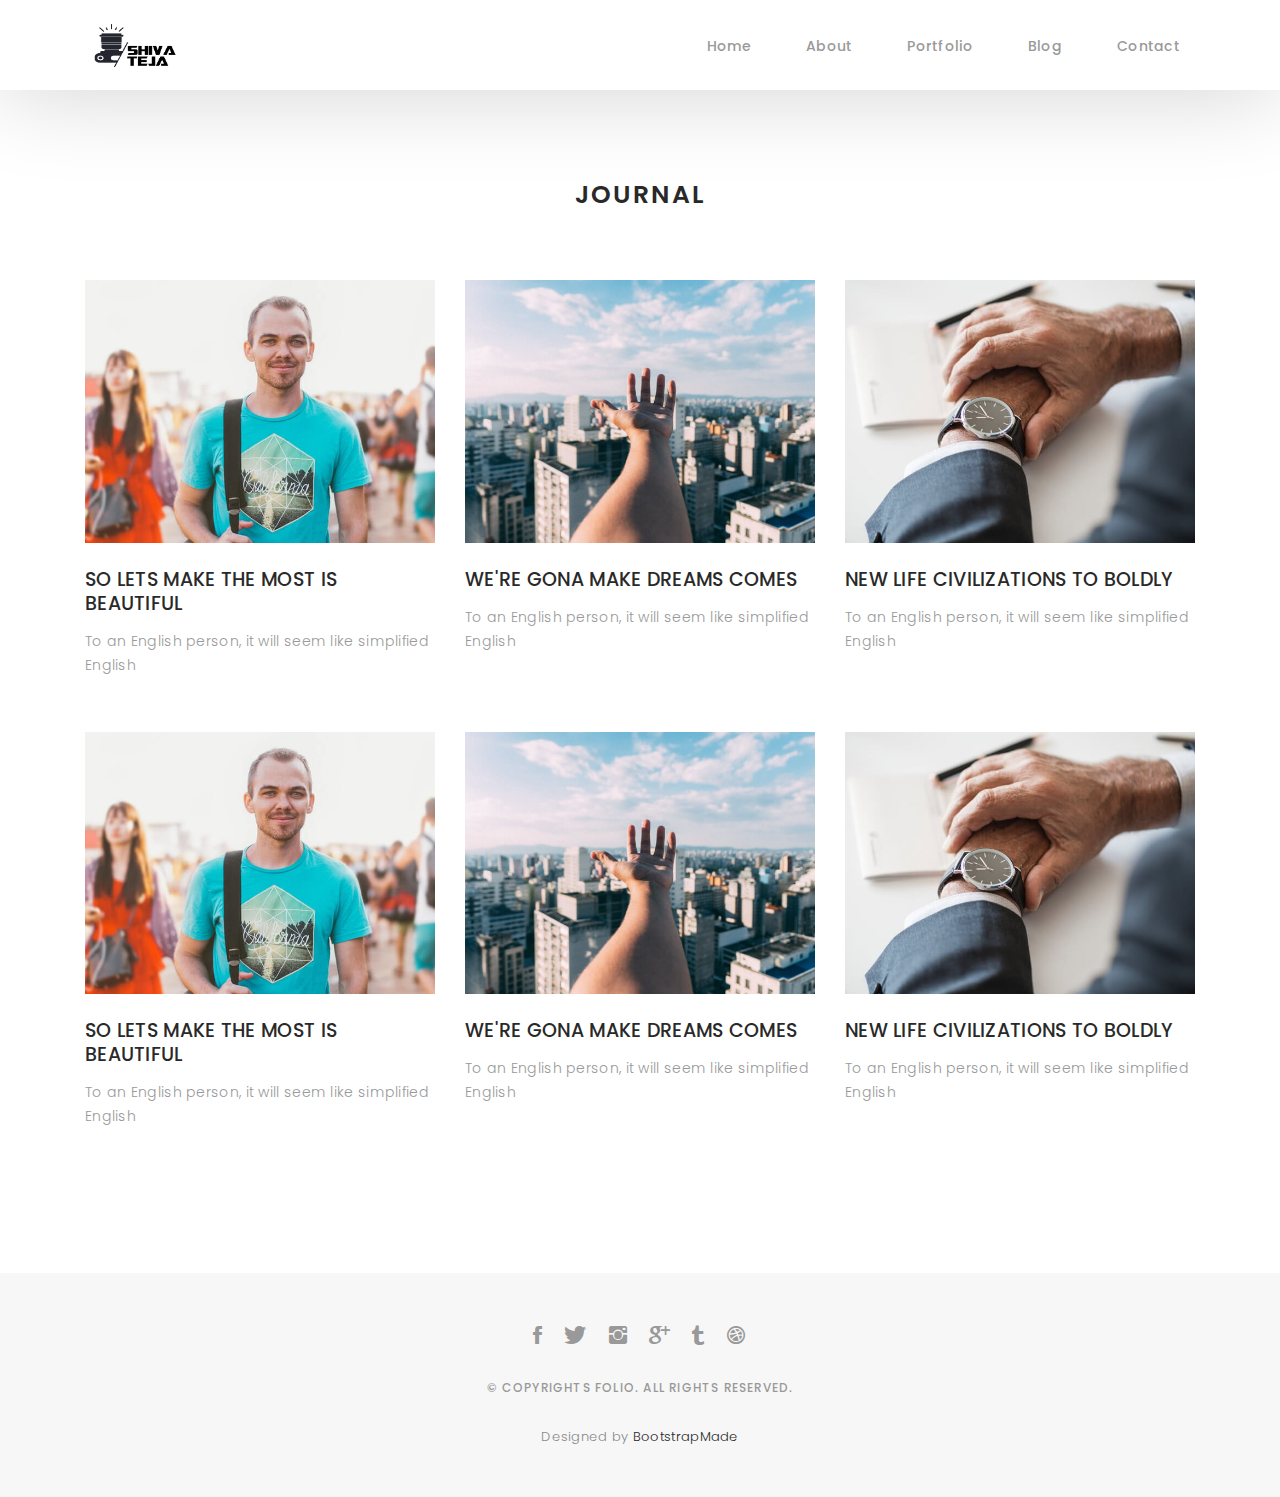
<file: blog-grid.html>
<!DOCTYPE html>
<html lang="en">

<head>
  <!-- meta -->
  <meta charset="utf-8">
  <meta content="width=device-width, initial-scale=1.0" name="viewport">

  <title>Folio - Blog Grid</title>
  <meta content="" name="keywords">
  <meta content="" name="description">

  <!-- Google Fonts -->
  <link href="https://fonts.googleapis.com/css?family=Poppins:300,300i,400,400i,500,500i,600,600i,700,700i|Playfair+Display:400,400i,700,700i,900,900i" rel="stylesheet">

  <!-- Bootstrap CSS File -->
  <link href="lib/bootstrap/css/bootstrap.min.css" rel="stylesheet">

  <!-- Libraries CSS Files -->
  <link href="lib/ionicons/css/ionicons.min.css" rel="stylesheet">
  <link href="lib/owlcarousel/assets/owl.carousel.min.css" rel="stylesheet">
  <link href="lib/magnific-popup/magnific-popup.css" rel="stylesheet">
  <link href="lib/hover/hover.min.css" rel="stylesheet">

  <!-- Blog Stylesheet File -->
  <link href="css/blog.css" rel="stylesheet">

  <!-- Main Stylesheet File -->
  <link href="css/style.css" rel="stylesheet">

  <!-- Responsive css -->
  <link href="css/responsive.css" rel="stylesheet">

  <!-- Favicon -->
  <link rel="shortcut icon" href="images/favicon.png">

  <!-- =======================================================
    Theme Name: Folio
    Theme URL: https://bootstrapmade.com/folio-bootstrap-portfolio-template/
    Author: BootstrapMade.com
    Author URL: https://bootstrapmade.com
  ======================================================= -->
</head>

<body>

  <!-- start section navbar -->
  <nav id="main-nav-subpage" class="subpage-nav">
    <div class="row">
      <div class="container">

        <div class="logo">
          <a href="index.html"><img src="images/logo.png" alt="logo"></a>
        </div>

        <div class="responsive"><i data-icon="m" class="ion-navicon-round"></i></div>

        <ul class="nav-menu list-unstyled">
          <li><a href="#homee" class="smoothScroll">Home</a></li>
          <li><a href="#about" class="smoothScroll">About</a></li>
          <li><a href="#portfolio" class="smoothScroll">Portfolio</a></li>
          <li><a href="#blog" class="smoothScroll">Blog</a></li>
          <li><a href="#contact" class="smoothScroll">Contact</a></li>
        </ul>

      </div>
    </div>
  </nav>
  <!-- End section navbar -->

  <!-- start section journal -->
  <div id="journal-blog" class="text-left  paddsections">

    <div class="container">
      <div class="section-title text-center">
        <h2>journal</h2>
      </div>
    </div>

    <div class="container">
      <div class="journal-block">
        <div class="row">

          <div class="col-lg-4 col-md-6">
            <div class="journal-info mb-30">

              <a href="blog-single.html"><img src="images/blog-post-1.jpg" class="img-responsive" alt="img"></a>

              <div class="journal-txt">

                <h4><a href="blog-single.html">SO LETS MAKE THE MOST IS BEAUTIFUL</a></h4>
                <p class="separator">To an English person, it will seem like simplified English
                </p>

              </div>

            </div>
          </div>

          <div class="col-lg-4 col-md-6">
            <div class="journal-info mb-30">

              <a href="blog-single.html"><img src="images/blog-post-2.jpg" class="img-responsive" alt="img"></a>

              <div class="journal-txt">

                <h4><a href="blog-single.html">WE'RE GONA MAKE DREAMS COMES</a></h4>
                <p class="separator">To an English person, it will seem like simplified English
                </p>

              </div>

            </div>
          </div>

          <div class="col-lg-4 col-md-6">
            <div class="journal-info mb-30">

              <a href="blog-single.html"><img src="images/blog-post-3.jpg" class="img-responsive" alt="img"></a>

              <div class="journal-txt">

                <h4><a href="blog-single.html">NEW LIFE CIVILIZATIONS TO BOLDLY</a></h4>
                <p class="separator">To an English person, it will seem like simplified English
                </p>

              </div>

            </div>
          </div>

          <div class="col-lg-4 col-md-6">
            <div class="journal-info mb-30">

              <a href="blog-single.html"><img src="images/blog-post-1.jpg" class="img-responsive" alt="img"></a>

              <div class="journal-txt">

                <h4><a href="blog-single.html">SO LETS MAKE THE MOST IS BEAUTIFUL</a></h4>
                <p class="separator">To an English person, it will seem like simplified English
                </p>

              </div>

            </div>
          </div>

          <div class="col-lg-4 col-md-6">
            <div class="journal-info mb-30">

              <a href="blog-single.html"><img src="images/blog-post-2.jpg" class="img-responsive" alt="img"></a>

              <div class="journal-txt">

                <h4><a href="blog-single.html">WE'RE GONA MAKE DREAMS COMES</a></h4>
                <p class="separator">To an English person, it will seem like simplified English
                </p>

              </div>

            </div>
          </div>

          <div class="col-lg-4 col-md-6">
            <div class="journal-info mb-30">

              <a href="blog-single.html"><img src="images/blog-post-3.jpg" class="img-responsive" alt="img"></a>

              <div class="journal-txt">

                <h4><a href="blog-single.html">NEW LIFE CIVILIZATIONS TO BOLDLY</a></h4>
                <p class="separator">To an English person, it will seem like simplified English
                </p>

              </div>

            </div>
          </div>

        </div>
      </div>
    </div>
  </div>
  <!-- End section journal -->


  <!-- start section footer -->
  <div id="footer" class="text-center">
    <div class="container">
      <div class="socials-media text-center">

        <ul class="list-unstyled">
          <li><a href="#"><i class="ion-social-facebook"></i></a></li>
          <li><a href="#"><i class="ion-social-twitter"></i></a></li>
          <li><a href="#"><i class="ion-social-instagram"></i></a></li>
          <li><a href="#"><i class="ion-social-googleplus"></i></a></li>
          <li><a href="#"><i class="ion-social-tumblr"></i></a></li>
          <li><a href="#"><i class="ion-social-dribbble"></i></a></li>
        </ul>

      </div>

      <p>&copy; Copyrights Folio. All rights reserved.</p>

      <div class="credits">
        <!--
          All the links in the footer should remain intact.
          You can delete the links only if you purchased the pro version.
          Licensing information: https://bootstrapmade.com/license/
          Purchase the pro version with working PHP/AJAX contact form: https://bootstrapmade.com/buy/?theme=Folio
        -->
        Designed by <a href="https://bootstrapmade.com/">BootstrapMade</a>
      </div>

    </div>
  </div>
  <!-- End section footer -->

  <!-- JavaScript Libraries -->
  <script src="lib/jquery/jquery.min.js"></script>
  <script src="lib/jquery/jquery-migrate.min.js"></script>
  <script src="lib/bootstrap/js/bootstrap.bundle.min.js"></script>
  <script src="lib/typed/typed.js"></script>
  <script src="lib/owlcarousel/owl.carousel.min.js"></script>
  <script src="lib/magnific-popup/magnific-popup.min.js"></script>
  <script src="lib/isotope/isotope.pkgd.min.js"></script>

  <!-- Contact Form JavaScript File -->
  <script src="contactform/contactform.js"></script>

  <!-- Template Main Javascript File -->
  <script src="js/main.js"></script>

</body>

</html>
</file>
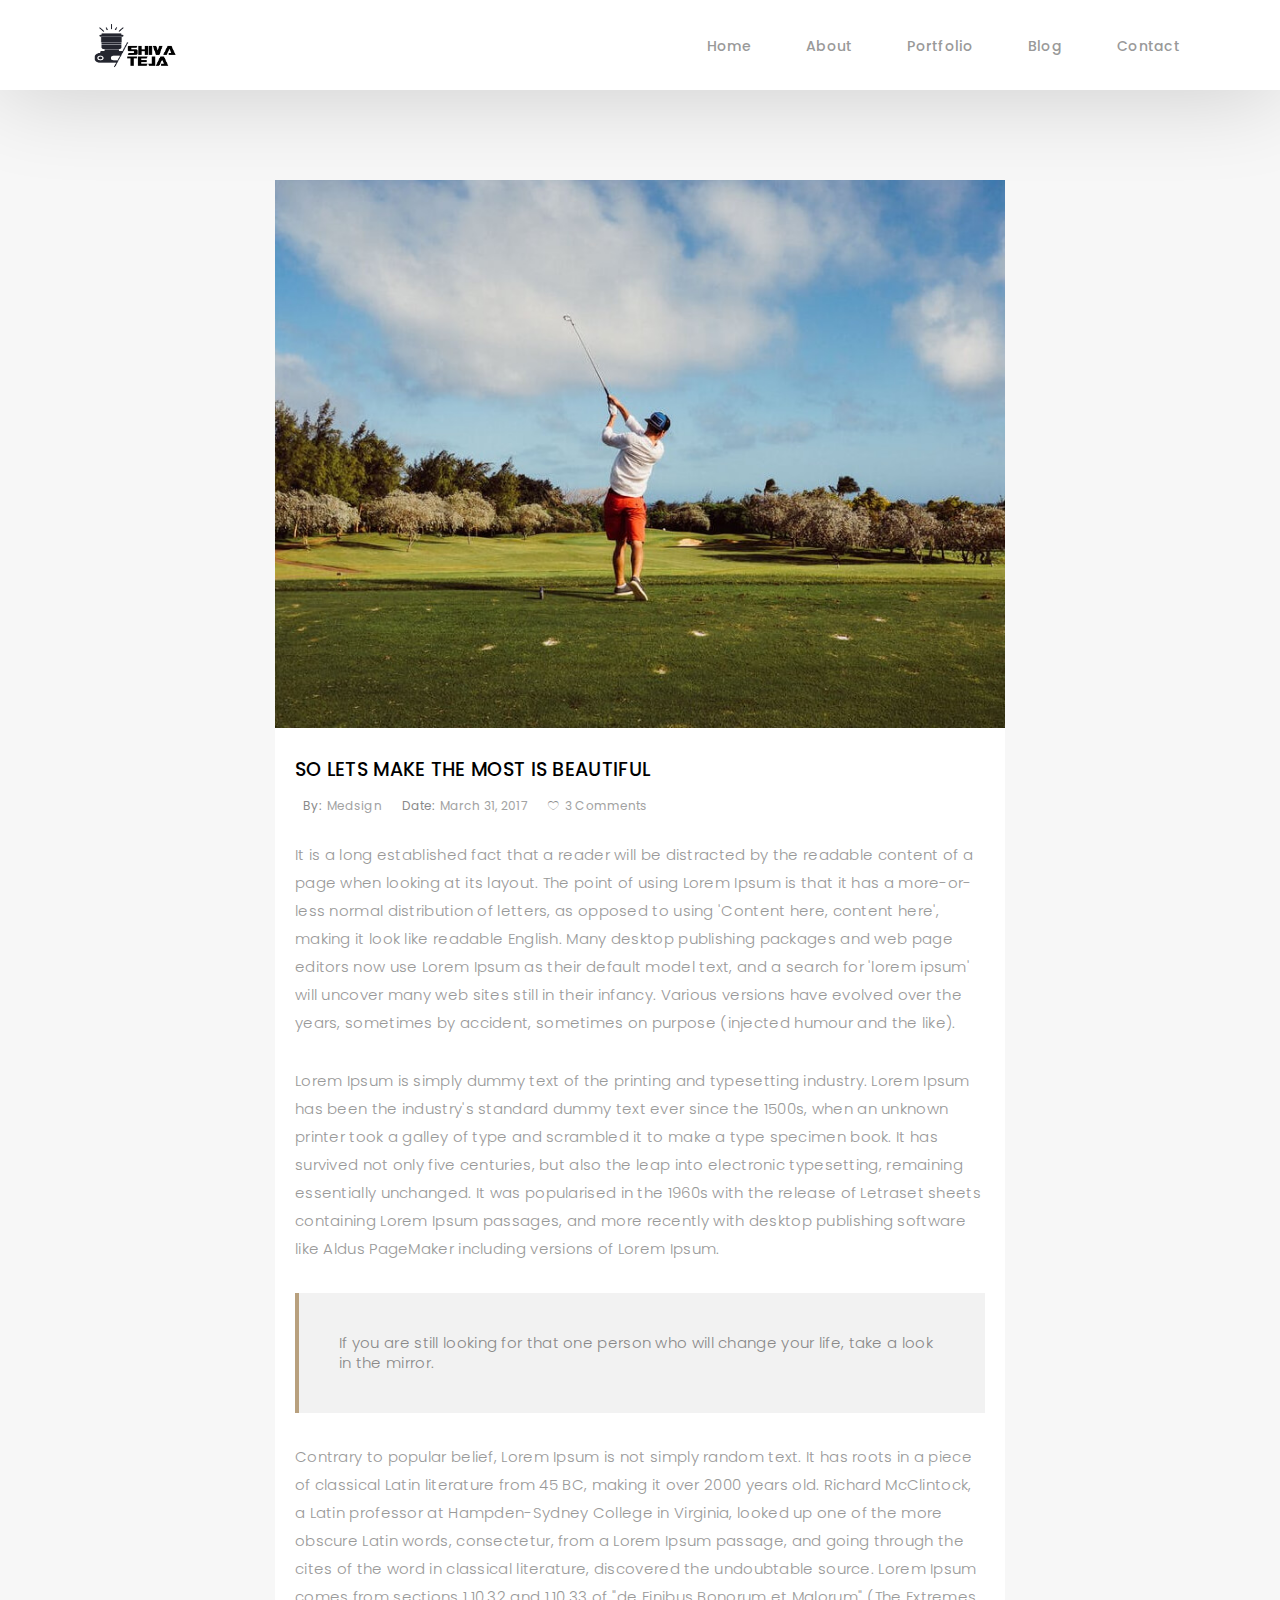
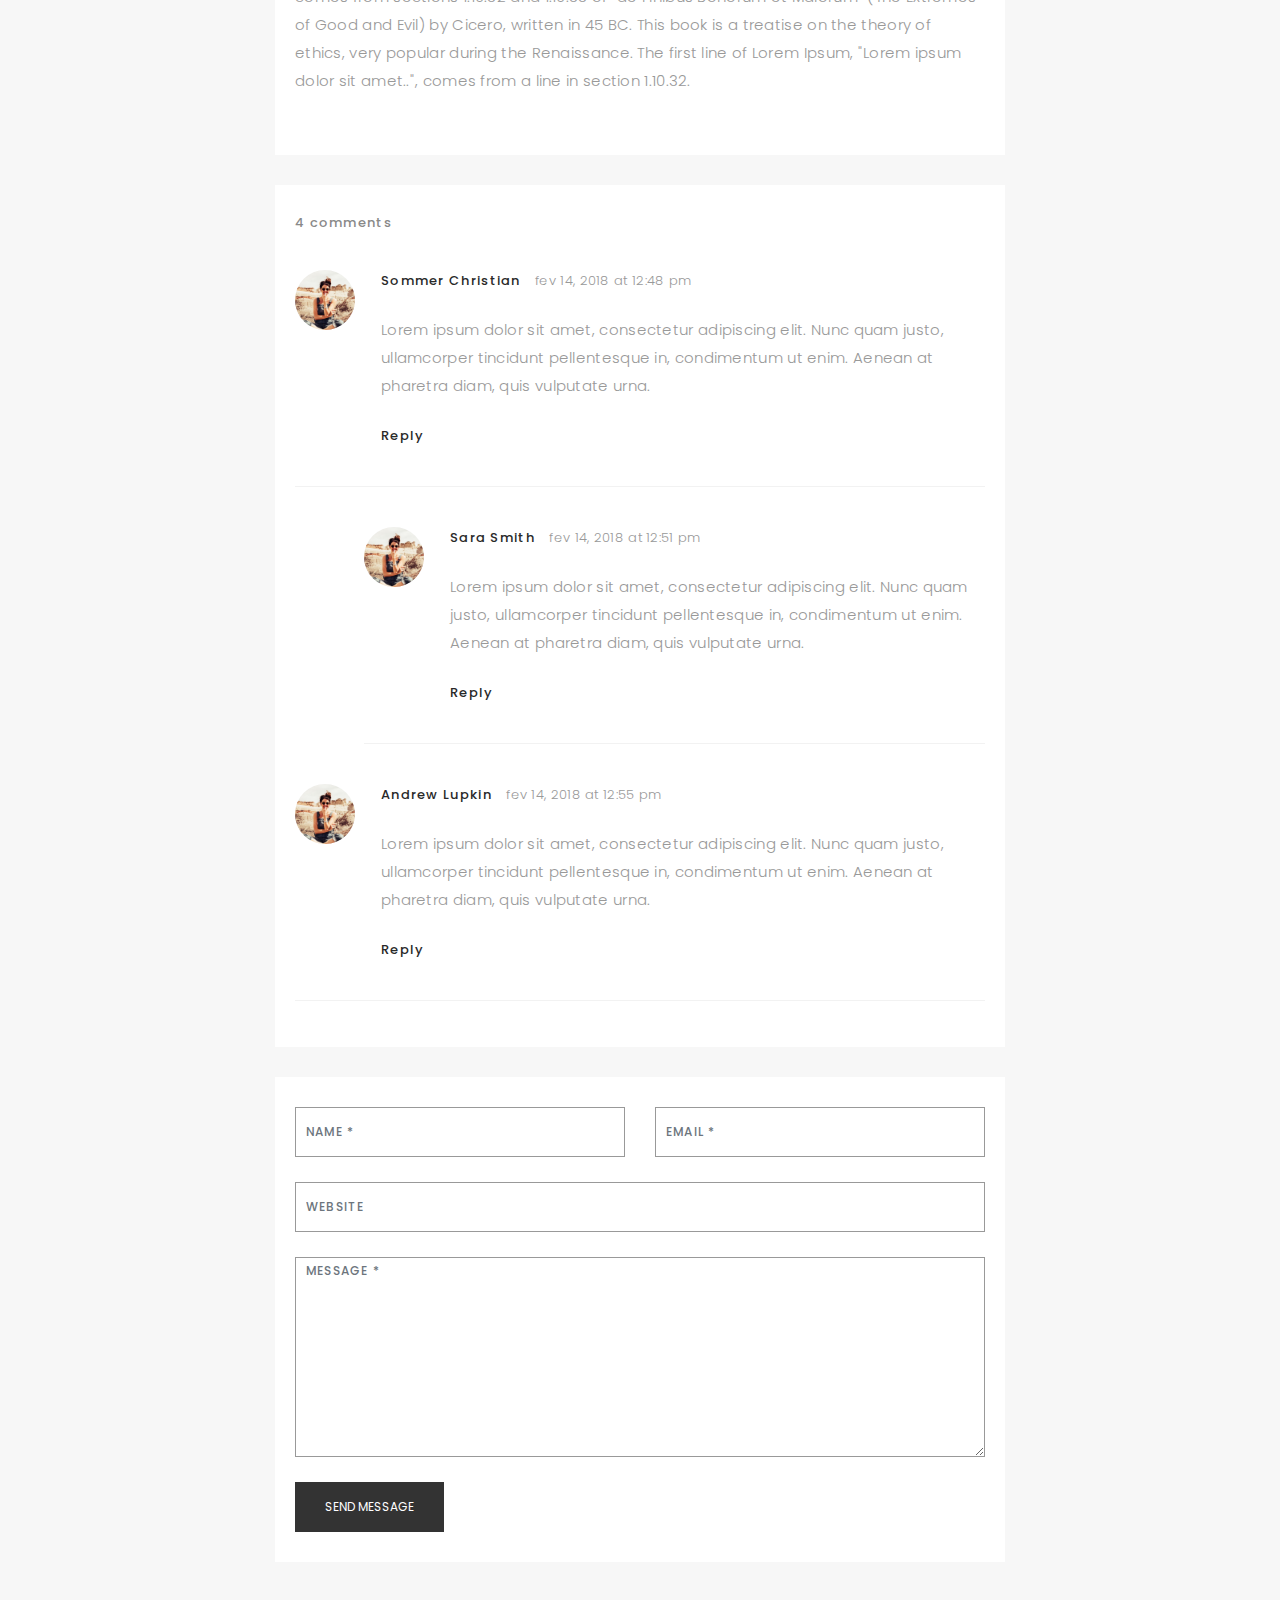
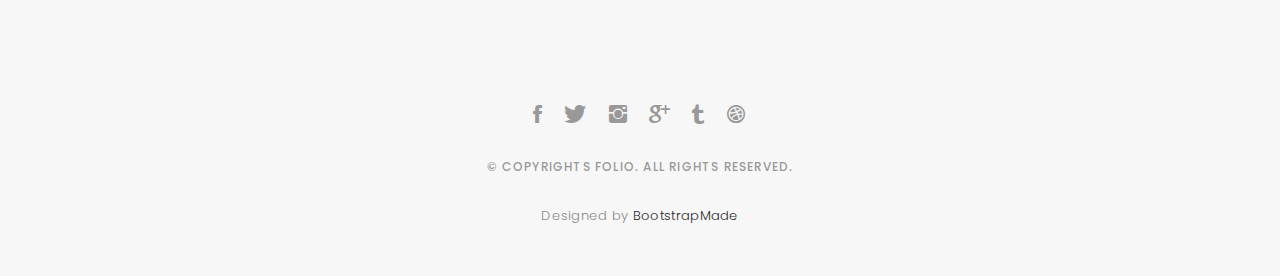
<file: blog-single.html>
<!DOCTYPE html>
<html lang="en">

<head>
  <!-- meta -->
  <meta charset="utf-8">
  <meta content="width=device-width, initial-scale=1.0" name="viewport">

  <title>Folio - Blog Singlee</title>
  <meta content="" name="keywords">
  <meta content="" name="description">

  <!-- Google Fonts -->
  <link href="https://fonts.googleapis.com/css?family=Poppins:300,300i,400,400i,500,500i,600,600i,700,700i|Playfair+Display:400,400i,700,700i,900,900i" rel="stylesheet">

  <!-- Bootstrap CSS File -->
  <link href="lib/bootstrap/css/bootstrap.min.css" rel="stylesheet">

  <!-- Libraries CSS Files -->
  <link href="lib/ionicons/css/ionicons.min.css" rel="stylesheet">
  <link href="lib/owlcarousel/assets/owl.carousel.min.css" rel="stylesheet">
  <link href="lib/magnific-popup/magnific-popup.css" rel="stylesheet">
  <link href="lib/hover/hover.min.css" rel="stylesheet">

  <!-- Blog Stylesheet File -->
  <link href="css/blog.css" rel="stylesheet">

  <!-- Main Stylesheet File -->
  <link href="css/style.css" rel="stylesheet">

  <!-- Responsive css -->
  <link href="css/responsive.css" rel="stylesheet">

  <!-- Favicon -->
  <link rel="shortcut icon" href="images/favicon.png">

  <!-- =======================================================
    Theme Name: Folio
    Theme URL: https://bootstrapmade.com/folio-bootstrap-portfolio-template/
    Author: BootstrapMade.com
    Author URL: https://bootstrapmade.com
  ======================================================= -->
</head>

<body>

  <!-- start section navbar -->
  <nav id="main-nav-subpage" class="subpage-nav">
    <div class="row">
      <div class="container">

        <div class="logo">
          <a href="index.html"><img src="images/logo.png" alt="logo"></a>
        </div>

        <div class="responsive"><i data-icon="m" class="ion-navicon-round"></i></div>

        <ul class="nav-menu list-unstyled">
          <li><a href="#homee" class="smoothScroll">Home</a></li>
          <li><a href="#about" class="smoothScroll">About</a></li>
          <li><a href="#portfolio" class="smoothScroll">Portfolio</a></li>
          <li><a href="#blog" class="smoothScroll">Blog</a></li>
          <li><a href="#contact" class="smoothScroll">Contact</a></li>
        </ul>
      </div>
    </div>
  </nav>
  <!-- End section navbar -->
  <!-- start section main content -->
  <div class="main-content paddsection">
    <div class="container">
      <div class="row justify-content-center">
        <div class="col-md-8 col-md-offset-2">
          <div class="row">
            <div class="container-main single-main">
              <div class="col-md-12">
                <div class="block-main mb-30">
                  <img src="images/blog-post-big.jpg" class="img-responsive" alt="reviews2">
                  <div class="content-main single-post padDiv">
                    <div class="journal-txt">
                      <h4><a href="#">SO LETS MAKE THE MOST IS BEAUTIFUL</a></h4>
                    </div>
                    <div class="post-meta">
                      <ul class="list-unstyled mb-0">
                        <li class="author">by:<a href="#">medsign</a></li>
                        <li class="date">date:<a href="#">March 31, 2017</a></li>
                        <li class="commont"><i class="ion-ios-heart-outline"></i><a href="#">3 Comments</a></li>
                      </ul>
                    </div>
                    <p class="mb-30">It is a long established fact that a reader will be distracted by the readable content of a page when looking at its layout. The point of using Lorem Ipsum is that it has a more-or-less normal distribution of letters, as opposed to
                      using 'Content here, content here', making it look like readable English. Many desktop publishing packages and web page editors now use Lorem Ipsum as their default model text, and a search for 'lorem ipsum' will uncover many web
                      sites still in their infancy. Various versions have evolved over the years, sometimes by accident, sometimes on purpose (injected humour and the like).</p>
                    <p class="mb-30">Lorem Ipsum is simply dummy text of the printing and typesetting industry. Lorem Ipsum has been the industry's standard dummy text ever since the 1500s, when an unknown printer took a galley of type and scrambled it to make a type
                      specimen book. It has survived not only five centuries, but also the leap into electronic typesetting, remaining essentially unchanged. It was popularised in the 1960s with the release of Letraset sheets containing Lorem Ipsum passages,
                      and more recently with desktop publishing software like Aldus PageMaker including versions of Lorem Ipsum.</p>
                    <blockquote>If you are still looking for that one person who will change your life, take a look in the mirror.</blockquote>
                    <p class="mb-30">Contrary to popular belief, Lorem Ipsum is not simply random text. It has roots in a piece of classical Latin literature from 45 BC, making it over 2000 years old. Richard McClintock, a Latin professor at Hampden-Sydney College in
                      Virginia, looked up one of the more obscure Latin words, consectetur, from a Lorem Ipsum passage, and going through the cites of the word in classical literature, discovered the undoubtable source. Lorem Ipsum comes from sections
                      1.10.32 and 1.10.33 of "de Finibus Bonorum et Malorum" (The Extremes of Good and Evil) by Cicero, written in 45 BC. This book is a treatise on the theory of ethics, very popular during the Renaissance. The first line of Lorem Ipsum,
                      "Lorem ipsum dolor sit amet..", comes from a line in section 1.10.32.</p>
                  </div>
                </div>
              </div>
              <div class="col-md-12">
                <div class="comments text-left padDiv mb-30">
                  <div class="entry-comments">
                    <h6 class="mb-30">4 comments</h6>
                    <ul class="entry-comments-list list-unstyled">
                      <li>
                        <div class="entry-comments-item">
                          <img src="images/avatar.jpg" class="entry-comments-avatar" alt="">
                          <div class="entry-comments-body">
                            <span class="entry-comments-author">Sommer Christian</span>
                            <span><a href="#">fev 14, 2018 at 12:48 pm</a></span>
                            <p class="mb-10">Lorem ipsum dolor sit amet, consectetur adipiscing elit. Nunc quam justo, ullamcorper tincidunt pellentesque in, condimentum ut enim. Aenean at pharetra diam, quis vulputate urna. </p>
                            <a class="rep" href="#">Reply</a>
                          </div>
                        </div>
                        <ul class="entry-comments-reply list-unstyled">
                          <li>
                            <div class="entry-comments-item">
                              <img src="images/avatar.jpg" class="entry-comments-avatar" alt="">
                              <div class="entry-comments-body">
                                <span class="entry-comments-author">Sara Smith</span>
                                <span><a href="#">fev 14, 2018 at 12:51 pm</a></span>
                                <p class="mb-10">Lorem ipsum dolor sit amet, consectetur adipiscing elit. Nunc quam justo, ullamcorper tincidunt pellentesque in, condimentum ut enim. Aenean at pharetra diam, quis vulputate urna.</p>
                                <a class="rep" href="#">Reply</a>
                              </div>
                            </div>
                          </li>
                        </ul>
                      </li>
                      <li>
                        <div class="entry-comments-item">
                          <img src="images/avatar.jpg" class="entry-comments-avatar" alt="">
                          <div class="entry-comments-body">
                            <span class="entry-comments-author">Andrew Lupkin</span>
                            <span><a href="#">fev 14, 2018 at 12:55 pm</a></span>
                            <p class="mb-10">Lorem ipsum dolor sit amet, consectetur adipiscing elit. Nunc quam justo, ullamcorper tincidunt pellentesque in, condimentum ut enim. Aenean at pharetra diam, quis vulputate urna. </p>
                            <a class="rep" href="#">Reply</a>
                          </div>
                        </div>
                      </li>
                    </ul>
                  </div>
                </div>
              </div>
              <div class="col-lg-12">
                <div class="cmt padDiv">
                  <form id="comment-form" method="post" action="" role="form">
                    <div class="row">
                        <div class="col-lg-6">
                          <div class="form-group">
                            <input id="form_name" type="text" name="name" class="form-control" placeholder="Name *" required="required">
                          </div>
                        </div>
                        <div class="col-lg-6">
                          <div class="form-group">
                            <input id="form_email" type="email" name="email" class="form-control" placeholder="email *" required="required">
                          </div>
                        </div>
                        <div class="col-md-12">
                          <div class="form-group">
                            <input id="form_name" type="text" name="website" class="form-control" placeholder="Website">
                          </div>
                        </div>
                        <div class="col-lg-12">
                          <div class="form-group">
                            <textarea id="form_message" name="message" class="form-control" placeholder="Message *" style="height: 200px;" required="required"></textarea>
                          </div>
                        </div>
                        <div class="col-lg-12">
                          <input type="submit" class="btn btn-defeault btn-send" value="Send message">
                        </div>
                    </div>
                  </form>
                </div>
              </div>
            </div>
          </div>
        </div>
      </div>
    </div>
  </div>
  <!--  </div> -->
  <!-- start section main content -->

  <!-- start section footer -->
  <div id="footer" class="text-center">
    <div class="container">
      <div class="socials-media text-center">

        <ul class="list-unstyled">
          <li><a href="#"><i class="ion-social-facebook"></i></a></li>
          <li><a href="#"><i class="ion-social-twitter"></i></a></li>
          <li><a href="#"><i class="ion-social-instagram"></i></a></li>
          <li><a href="#"><i class="ion-social-googleplus"></i></a></li>
          <li><a href="#"><i class="ion-social-tumblr"></i></a></li>
          <li><a href="#"><i class="ion-social-dribbble"></i></a></li>
        </ul>

      </div>

      <p>&copy; Copyrights Folio. All rights reserved.</p>

      <div class="credits">
        <!--
          All the links in the footer should remain intact.
          You can delete the links only if you purchased the pro version.
          Licensing information: https://bootstrapmade.com/license/
          Purchase the pro version with working PHP/AJAX contact form: https://bootstrapmade.com/buy/?theme=Folio
        -->
        Designed by <a href="https://bootstrapmade.com/">BootstrapMade</a>
      </div>

    </div>
  </div>
  <!-- End section footer -->

  <!-- JavaScript Libraries -->
  <script src="lib/jquery/jquery.min.js"></script>
  <script src="lib/jquery/jquery-migrate.min.js"></script>
  <script src="lib/bootstrap/js/bootstrap.bundle.min.js"></script>
  <script src="lib/typed/typed.js"></script>
  <script src="lib/owlcarousel/owl.carousel.min.js"></script>
  <script src="lib/magnific-popup/magnific-popup.min.js"></script>
  <script src="lib/isotope/isotope.pkgd.min.js"></script>

  <!-- Contact Form JavaScript File -->
  <script src="contactform/contactform.js"></script>

  <!-- Template Main Javascript File -->
  <script src="js/main.js"></script>

</body>

</html>
</file>
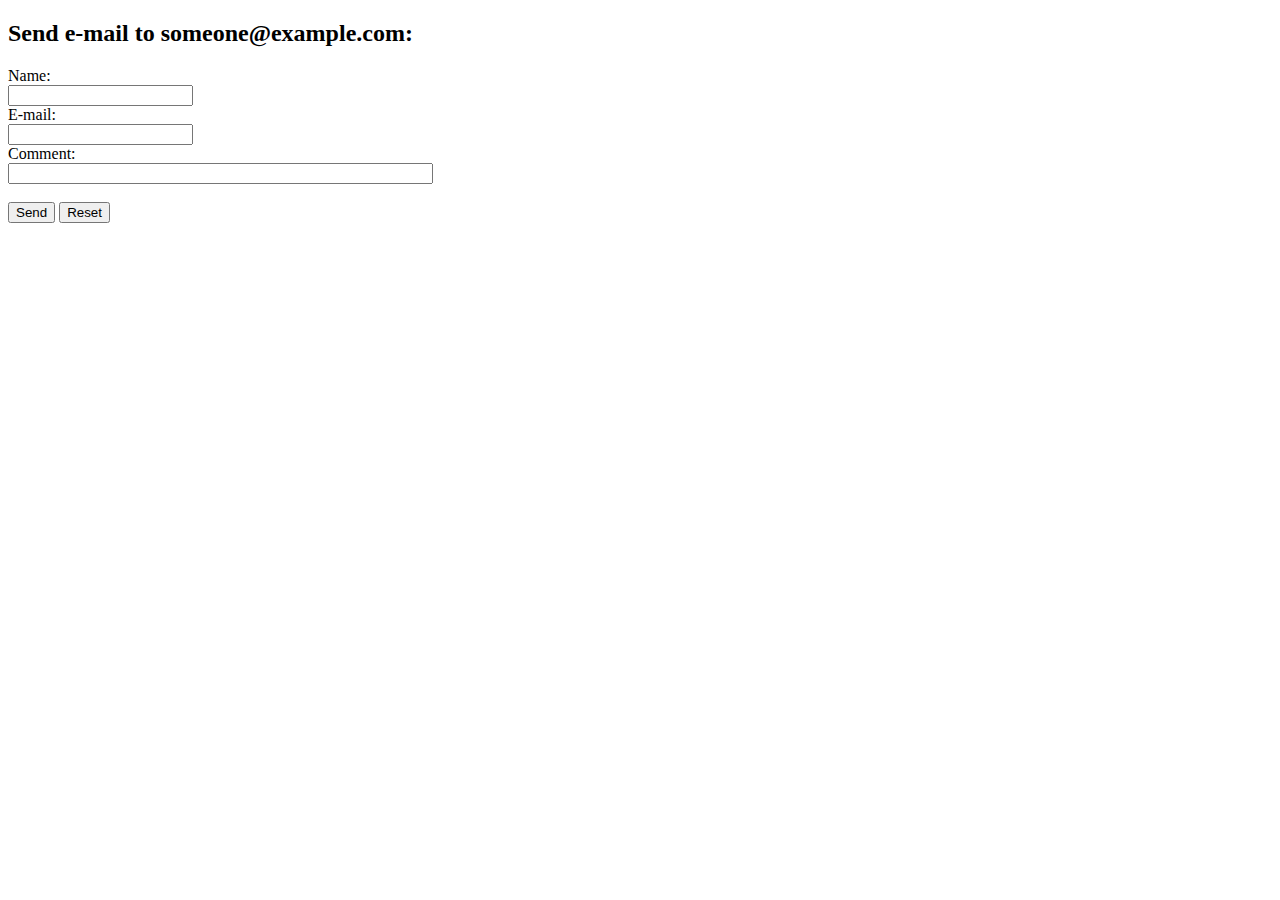
<file: test.html>
<!DOCTYPE html>
<html>
<body>

<h2>Send e-mail to someone@example.com:</h2>

<form action="mailto:someone@example.com" method="post" enctype="text/plain">
Name:<br>
<input type="text" name="name"><br>
E-mail:<br>
<input type="text" name="mail"><br>
Comment:<br>
<input type="text" name="comment" size="50"><br><br>
<input type="submit" value="Send">
<input type="reset" value="Reset">
</form>

</body>
</html>
</file>
<file: css/blog.css>
/*-----------------------------------------------------------------------------------*/

/*  -  Navbar fixd page
/*-----------------------------------------------------------------------------------*/

.subpage-nav {
  display: block !important;
  position: relative;
}

/*-----------------------------------------------------------------------------------*/

/*  /* Single page */

/*-----------------------------------------------------------------------------------*/

/* main content */

.main-content {
  background: #f7f7f7;
}

.main-content .container-main {
  display: inline-block;
  width: 100%;
}

.main-content .container-main .block-main {
  margin-bottom: 30px;
  overflow: hidden;
}

.container-main .block-main .content-main {
  background: #fff none repeat scroll 0 0;
  display: inline-block;
  width: 100%;
}

.journal-txt h4 a {
  display: block;
  font-size: 19px;
  line-height: 24px;
  margin: 0 0 13px 0;
  font-weight: 500;
  color: black;
  -moz-transition: all 0.5s ease-in-out 0s;
  -ms-transition: all 0.5s ease-in-out 0s;
  -o-transition: all 0.5s ease-in-out 0s;
  -webkit-transition: all 0.5s ease-in-out 0s;
  transition: all 0.5s ease-in-out 0s;
}

.journal-txt h4 a:hover {
  color: #b8a07e;
  -moz-transition: all 0.5s ease-in-out 0s;
  -ms-transition: all 0.5s ease-in-out 0s;
  -o-transition: all 0.5s ease-in-out 0s;
  -webkit-transition: all 0.5s ease-in-out 0s;
  transition: all 0.5s ease-in-out 0s;
}

.post-meta ul li {
  font-size: 12px;
  font-weight: normal;
  margin-left: 8px;
  margin-right: 8px;
  text-transform: capitalize;
  display: inline-block;
  float: none;
}

.content-main .post-meta a {
  color: #a2a2a2;
  margin-left: 5px;
}

/* Commonts */

.comments {
  background: #fff;
}

.entry-comments h6 {
  margin-right: 10px;
  font-size: 13px;
  letter-spacing: 0.1em;
  font-weight: 500;
}

.entry-comments-item {
  margin-top: 40px;
  padding-bottom: 40px;
  border-bottom: 1px solid #f2f2f2;
}

.entry-comments-avatar {
  position: absolute;
  display: block;
  border-radius: 50%;
  width: 60px;
  height: 60px;
}

.entry-comments-body {
  padding-left: 86px;
}

.entry-comments-author {
  margin-right: 10px;
  font-size: 13px;
  color: #292929;
  letter-spacing: 0.1em;
  font-weight: 500;
}

.rep {
  font-size: 13px;
  color: #292929;
  letter-spacing: 0.1em;
  font-weight: 500;
  text-transform: capitalize;
}

.entry-comments span a {
  font-size: 13px;
  color: #999;
}

.entry-comments-reply {
  padding-left: 10%;
}

/* Commonts form */

.cmt {
  background: #fff;
}

blockquote {
  padding: 40px;
  background-color: #f2f2f2;
  margin: 30px 0;
  border: none;
  border-left: 4px solid #b8a07e;
}
.img-responsive {
  width: 100%;
  height: auto;
}
</file>
<file: css/responsive.css>
/** Width between 1200x to 0
 *  ~~~~~~~~~~~~~~~~~~~~~~~~~~~~~~~~~~~~
 */

@media (min-width: 1200px) {

}

/** Width between 992px to 1199px
 *  ~~~~~~~~~~~~~~~~~~~~~~~~~~~~~~~~~~~~
 */

@media (min-width: 992px) and (max-width: 1199px) {
  
}

/** Width between 768px to 991px
 *  ~~~~~~~~~~~~~~~~~~~~~~~~~~~~~~~~~~~~
 */

@media (min-width: 768px) and (max-width: 991px) {
  /* Navbar */
  nav {
    padding: 10px 15px;
  }
  .nav-menu {
    margin-top: 40px;
    display: none;
    float: none;
    width: 100%;
  }
  .nav-menu li {
    float: none;
    width: 100%;
    text-align: center;
    border-top: 1px solid #f7f7f7;
    line-height: 45px;
    margin-left: 0;
    padding-top: 10px;
    padding-bottom: 10px;
  }
  .responsive {
    float: right;
    padding-top: 15px;
    display: block;
  }
  /* About */
  .head-info .header-content .cmaster h1 {
    font-size: 32px;
  }
  #about .div-img-bg {
    padding: 0;
  }
  #about .div-img-bg .about-img img {
    margin-top: 0%;
    margin-left: calc(0% - 0px);
  }
  #about .about-descr .p-heading {
    font-size: 20px;
  }
  #about .about-descr .separator {
    max-width: 100%;
    margin-bottom: 0;
  }
  /* portfolio */
  #portfolio .portfolio-list .nav li {
    float: none;
    margin: 20px;
    display: inline-block;
  }
  /* journal */
  #journal .journal-block .journal-info {
    margin-bottom: 30px;
  }
  /* Contact */
  .contact-contact {
    margin-bottom: 30px;
  }
  /* Footer */
  #footer .socials-media ul li {
    margin-right: 0;
    margin-left: 0;
    float: none;
    display: inline-block;
  }
}

/** Width between 767px to 0
 *  ~~~~~~~~~~~~~~~~~~~~~~~~~~~~~~~~~~~~
 */

@media (max-width: 767px) {
  /* Navbar */
  nav {
    padding: 20px 15px;
  }
  .nav-menu {
    margin-top: 40px;
    display: none;
    float: none;
    width: 100%;
  }
  .nav-menu li {
    float: none;
    width: 100%;
    text-align: center;
    border-top: 1px solid #f7f7f7;
    line-height: 45px;
    margin-left: 0;
    padding-top: 10px;
    padding-bottom: 10px;
  }
  .responsive {
    float: right;
    padding-top: 15px;
    display: block;
  }
  /* About */
  .head-info .header-content h1 {
    font-size: 32px;
  }
  #about .div-img-bg {
    padding: 0;
  }
  #about .div-img-bg .about-img img {
    margin-top: 0%;
    margin-left: calc(0% - 0px);
  }
  #about .about-descr .p-heading {
    font-size: 20px;
  }
  #about .about-descr .separator {
    max-width: 100%;
    margin-bottom: 0;
  }
  /* portfolio */
  #portfolio .portfolio-list .nav li {
    float: none;
    margin: 20px;
    display: inline-block;
  }
  /* journal */
  #journal .journal-block .journal-info {
    margin-bottom: 30px;
  }
  /* Contact */
  .contact-contact {
    margin-bottom: 30px;
  }
  /* Footer */
  #footer .socials-media ul li {
    margin-right: 0;
    margin-left: 0;
    float: none;
    display: inline-block;
  }
}

/** Width between 600px to 0
 *  ~~~~~~~~~~~~~~~~~~~~~~~~~~~~~~~~~~~~
 */

@media (max-width: 600px) {
  /* Navbar */
  nav {
    padding: 20px 15px;
  }
  .nav-menu {
    margin-top: 40px;
    display: none;
    float: none;
    width: 100%;
  }
  .nav-menu li {
    float: none;
    width: 100%;
    text-align: center;
    border-top: 1px solid #f7f7f7;
    line-height: 45px;
    margin-left: 0;
    padding-top: 10px;
    padding-bottom: 10px;
  }
  .responsive {
    float: right;
    padding-top: 15px;
    display: block;
  }
  /* About */
  .head-info .header-content h1 {
    font-size: 32px;
  }
  #about .div-img-bg {
    padding: 0;
  }
  #about .div-img-bg .about-img img {
    margin-top: 0%;
    margin-left: calc(0% - 0px);
  }
  #about .about-descr .p-heading {
    font-size: 20px;
  }
  #about .about-descr .separator {
    max-width: 100%;
    margin-bottom: 0;
  }
  /* portfolio */
  #portfolio .portfolio-list .nav li {
    float: none;
    margin: 10px;
    display: inline-block;
  }
  /* journal */
  #journal .journal-block .journal-info {
    margin-bottom: 30px;
  }
  /* Contact */
  .contact-contact {
    margin-bottom: 30px;
  }
  /* Footer */
  #footer .socials-media ul li {
    margin-right: 0;
    margin-left: 0;
    float: none;
    display: inline-block;
  }
}

/** Width between 480px to 0
 *  ~~~~~~~~~~~~~~~~~~~~~~~~~~~~~~~~~~~~
 */

@media (max-width: 480px) {
  /* Navbar */
  nav {
    padding: 20px 15px;
  }
  .nav-menu {
    margin-top: 40px;
    display: none;
    float: none;
    width: 100%;
  }
  .nav-menu li {
    float: none;
    width: 100%;
    text-align: center;
    border-top: 1px solid #f7f7f7;
    line-height: 45px;
    margin-left: 0;
    padding-top: 10px;
    padding-bottom: 10px;
  }
  .responsive {
    float: right;
    padding-top: 15px;
    display: block;
  }
  /* About */
  .head-info .header-content h1 {
    font-size: 32px;
  }
  #about .div-img-bg {
    padding: 0;
  }
  #about .div-img-bg .about-img img {
    margin-top: 0%;
    margin-left: calc(0% - 0px);
  }
  #about .about-descr .p-heading {
    font-size: 20px;
  }
  #about .about-descr .separator {
    max-width: 100%;
    margin-bottom: 0;
  }
  /* portfolio */
  #portfolio .portfolio-list .nav li {
    float: none;
    margin: 20px;
  }
  /* journal */
  #journal .journal-block .journal-info {
    margin-bottom: 30px;
  }
  /* Contact */
  .contact-contact {
    margin-bottom: 30px;
  }
  /* Footer */
  #footer .socials-media ul li {
    margin-right: 0;
    margin-left: 0;
    float: none;
    display: inline-block;
  }
}

/** Width between 320px to 0
 *  ~~~~~~~~~~~~~~~~~~~~~~~~~~~~~~~~~~~~
 */

@media (max-width: 320px) {
  /* Navbar */
  nav {
    padding: 20px 15px;
  }
  .nav-menu {
    margin-top: 40px;
    display: none;
    float: none;
    width: 100%;
  }
  .nav-menu li {
    float: none;
    width: 100%;
    text-align: center;
    border-top: 1px solid #f7f7f7;
    line-height: 45px;
    margin-left: 0;
    padding-top: 10px;
    padding-bottom: 10px;
  }
  .responsive {
    float: right;
    padding-top: 15px;
    display: block;
  }
  /* About */
  .head-info .header-content h1 {
    font-size: 32px;
  }
  #about .div-img-bg {
    padding: 0;
  }
  #about .div-img-bg .about-img img {
    margin-top: 0%;
    margin-left: calc(0% - 0px);
  }
  #about .about-descr .p-heading {
    font-size: 20px;
  }
  #about .about-descr .separator {
    max-width: 100%;
    margin-bottom: 0;
  }
  /* portfolio */
  #portfolio .portfolio-list .nav li {
    float: none;
    margin: 20px;
  }
  /* journal */
  #journal .journal-block .journal-info {
    margin-bottom: 30px;
  }
  /* Contact */
  .contact-contact {
    margin-bottom: 30px;
  }
  /* Footer */
  #footer .socials-media ul li {
    margin-right: 0;
    margin-left: 0;
    float: none;
    display: inline-block;
  }
  /* Single page */
  .entry-comments-body span {
    display: inline-block;
    margin-right: 0;
  }
}
</file>
<file: css/style.css>
/*
  Theme Name: Folio
  Theme URL: https://bootstrapmade.com/folio-bootstrap-portfolio-template/
  Author: BootstrapMade.com
  Author URL: https://bootstrapmade.com
*/

/*  General Styling
/*-----------------------------------------------------------------------------------*/

body {
  background: #ffffff;
  color: #898989;
  font-family: 'Poppins', helvetica;
  font-size: 15px;
  font-weight: 300;
  line-height: 20px;
  letter-spacing: 0.02em;
  overflow-x: hidden;
  margin: 0 auto;
  padding: 0;
  -moz-box-sizing: border-box;
  -ms-box-sizing: border-box;
  -o-box-sizing: border-box;
  -webkit-box-sizing: border-box;
  box-sizing: border-box;
}

h1, h2, h3, h4, h5, h6 {
  margin: 0;
}

h2 {
  color: #292929;
  font-weight: 600;
}

h4 {
  color: #292929;
  font-size: 14px;
  font-weight: 600;
}

a {
  color: #292929;
  text-decoration: none !important;
  -moz-transition: all 0.5s ease-in-out 0s;
  -ms-transition: all 0.5s ease-in-out 0s;
  -o-transition: all 0.5s ease-in-out 0s;
  -webkit-transition: all 0.5s ease-in-out 0s;
  transition: all 0.5s ease-in-out 0s;
}

a:hover {
  -moz-transition: all 0.5s ease-in-out 0s;
  -ms-transition: all 0.5s ease-in-out 0s;
  -o-transition: all 0.5s ease-in-out 0s;
  -webkit-transition: all 0.5s ease-in-out 0s;
  transition: all 0.5s ease-in-out 0s;
}

a:hover, a:focus {
  color: #b8a07e;
  text-decoration: underline;
}

nav ul li a {
  padding: 2px 0 0 0;
  position: relative;
  display: block;
  font-size: 12px;
  color: #999999;
  letter-spacing: 0.1em;
  font-weight: 500;
  line-height: 14px;
  text-transform: uppercase;
  -moz-transition: all 0.5s ease-in-out 0s;
  -ms-transition: all 0.5s ease-in-out 0s;
  -o-transition: all 0.5s ease-in-out 0s;
  -webkit-transition: all 0.5s ease-in-out 0s;
  transition: all 0.5s ease-in-out 0s;
}

p {
  margin: 25px 0;
  padding: 0;
  font-size: 15px;
  color: #999999;
  line-height: 28px;
}

::-moz-selection {
  background: #b8a07e;
  color: #fff;
}

::selection {
  background: #b8a07e;
  color: #fff;
}

.btn {
  background: #333;
  border: medium none;
  border-radius: 0;
  color: #fff;
  font-size: 12px;
  height: 50px;
  line-height: 50px;
  padding: 0 30px;
  text-transform: uppercase;
}

.btn:hover, .btn:focus {
  color: #fff;
}

.padDiv {
  padding: 30px 20px;
}

.section-title {
  margin-bottom: 70px;
}

.section-title h2 {
  font-size: 25px;
  letter-spacing: 2px;
  text-transform: uppercase;
}

.form-control {
  background-color: transparent;
  border: 1px solid #999;
  border-radius: 0;
  color: #999999;
  font-size: 12px;
  font-weight: 500;
  height: 50px;
  letter-spacing: 0.1em;
  padding-left: 10px;
  margin: 0 0 25px 0;
  line-height: 14px;
  text-transform: uppercase;
}

.form-control:focus {
  box-shadow: none;
  outline: 0 none;
}

.paddsection {
  padding-top: 90px;
  padding-bottom: 90px;
}

.paddsections {
  padding-top: 90px;
  padding-bottom: 90px !important;
}

.hvr-shutter-in-horizontal::before {
  background: #333;
}

.hvr-shutter-in-horizontal:hover {
  background: #b8a07e;
}

.mb-30 {
  margin-bottom: 30px;
}

/*-----------------------------------------------------------------------------------*/
/*  Navbar Top
/*-----------------------------------------------------------------------------------*/

nav {
  position: fixed;
  background: #fff;
  z-index: 1000;
  width: 100%;
  padding: 20px;
  display: none;
  -webkit-box-shadow: 0px 2px 92px 0px rgba(0, 0, 0, 0.18);
  -moz-box-shadow: 0px 2px 92px 0px rgba(0, 0, 0, 0.18);
  box-shadow: 0px 2px 92px 0px rgba(0, 0, 0, 0.18);
}

.nav-menu {
  float: right;
  line-height: 32px;
  margin-bottom: 0;
  padding-top: 16px;
}

nav ul li {
  float: left;
  margin-right: 15px;
  font-family: 'Poppins', sans-serif;
  font-size: 14px;
  margin-left: 40px;
}

nav ul li a {
  padding: 2px 0 0 0;
  position: relative;
  display: block;
  font-size: 14px;
  color: #999999;
  font-family: 'Poppins', helvetica;
  font-weight: 500;
  line-height: 16px;
  text-transform: uppercase;
  letter-spacing: 0.02em;
  text-transform: capitalize;
}

.logo {
  float: left;
}

.logo img {
  width: 100px;
  height: 50px;
}

.responsive {
  display: none;
  font-size: 23px;
}

.active {
  color: #afafaf;
}

/*----------------------------------------------------------------------------------*/
/*  Header
/*-----------------------------------------------------------------------------------*/

#header {
  background: url("../images/home-bg.jpg") repeat scroll center center / cover;
  height: 100vh;
  width: 100%;
}


#header .header-content {
  height: 100vh;
  text-align: left;
  width: 100%;
  display: flex;
  justify-content: center;
  flex-direction: column;
}

.header-content h1 {
  font-size: 40px;
  font-weight: 700;
  margin-bottom: 10px;
  text-transform: uppercase;
  color: #fff;
}

.header-content p {
  font-size: 13px;
  letter-spacing: 5px;
  margin-top: 0;
  margin-bottom: 30px;
  text-transform: capitalize;
  color: #fff;
  font-weight: 500;
}

.header-content .list-social li {
  float: left;
  margin-right: 20px;
}

.header-content .list-social li i {
  color: #fff;
  font-size: 20px;
}

/*-----------------------------------------------------------------------------------*/
/*  Aout-us
/*-----------------------------------------------------------------------------------*/

#about {
  width: 100%;
  height: auto;
  background: #f7f7f7;
  padding-top: 190px;
}

#about .div-img-bg {
  padding-bottom: 30px;
  border: 20px solid #b8a07e;
}

#about .div-img-bg .about-img img {
  width: 100%;
  box-shadow: 0px 0px 85px 0px rgba(0, 0, 0, 0.14);
  margin-top: -60px;
  margin-left: 40px;
  height: 400px;
  object-fit: cover;
}

#about .about-descr .p-heading {
  font-family: 'Playfair Display', serif;
  font-size: 28px;
  text-align: left;
  line-height: 120%;

}

#about .about-descr .separator {
  max-width: 80%;
  margin-bottom: 0;
  text-align: left;
}

/*-----------------------------------------------------------------------------------*/
/*   Services
/*-----------------------------------------------------------------------------------*/

#services {
  background: #f7f7f7;
  position: relative;
  padding-bottom: 80px;
}

.owl-item {
  float: left;
}
.services-block span {
  margin: 10px 0;
  position: relative;
  font-size: 13px;
  color: #292929;
  letter-spacing: 0.1em;
  font-weight: 500;
  text-transform: uppercase;
  display: block;
}

.services-block .separator {
  margin: 0;
  font-size: 13px;
  line-height: 22px;
}

.services-block i {
  font-size: 44px;
  color: #b8a07e;
  line-height: 44px;
}


.services-carousel  .owl-stage-outer {
  overflow: hidden;
}

.services-carousel .owl-dots {
  margin-top: 5px;
  text-align: center;
}

.services-carousel .owl-dot {
  display: inline-block;
  margin: 0 5px;
  width: 12px !important;
  height: 12px !important;
  border-radius: 50%;
  border: 0;
  padding: 0 !important;
  background-color: #ddd;
  cursor: pointer;
}

.services-carousel .owl-dot.active {
  background-color: #b8a07e;
}

.owl-nav {
  display: none;
}


/*-----------------------------------------------------------------------------------*/
/*  Portfolio
/*-----------------------------------------------------------------------------------*/

#portfolio {
  position: relative;
  padding-bottom: 50px;
}

#portfolio .portfolio-list {
  margin-bottom: 50px;
}

#portfolio .portfolio-list .nav {
  display: inline-block;
  margin: 0;
}

#portfolio .portfolio-list .nav li {
  margin: 0 40px 0 0;
  float: left;
  font-size: 14px;
  color: #999999;
  line-height: 16px;
  cursor: pointer;
  font-family: 'Poppins', helvetica;
  font-weight: 500;
  letter-spacing: 0.02em;
  text-transform: capitalize;
  -moz-transition: all 0.5s ease-in-out 0s;
  -ms-transition: all 0.5s ease-in-out 0s;
  -o-transition: all 0.5s ease-in-out 0s;
  -webkit-transition: all 0.5s ease-in-out 0s;
  transition: all 0.5s ease-in-out 0s;
}

#portfolio .portfolio-list .nav li:hover, #portfolio .portfolio-list .nav li.filter-active  {
  color: #b8a07e;
  -moz-transition: all 0.5s ease-in-out 0s;
  -ms-transition: all 0.5s ease-in-out 0s;
  -o-transition: all 0.5s ease-in-out 0s;
  -webkit-transition: all 0.5s ease-in-out 0s;
  transition: all 0.5s ease-in-out 0s;
}

#portfolio .portfolio-container {
  display: inline-block;
  margin-bottom: 50px;
  width: 100%;
}

.portfolio-thumbnail {
  margin-bottom: 30px;
  overflow: hidden;
  min-height: 260px;
}

.portfolio-thumbnail img {
  max-width: 100%;
}

/*-----------------------------------------------------------------------------------*/
/*  Journal
/*-----------------------------------------------------------------------------------*/

#journal,  #journal-blog {
  height: auto;
  width: 100%;
  background: #f7f7f7;
  padding-bottom: 60px;
  position: relative;
}

#journal-blog {
  background: #fff;
  padding-bottom: 30px;
}

#journal .journal-block {
  display: inline-block;
  height: auto;
  width: 100%;
}

#journal .journal-block .journal-info {
  position: relative;
}

.journal-block .journal-info img {
  max-width: 100%;
}

.journal-block .journal-info .journal-txt {
  padding: 25px 0px;
  position: relative;
}

.journal-block .journal-info .journal-txt h4 a {
  display: block;
  font-size: 19px;
  line-height: 24px;
  margin: 0 0 13px 0;
  font-weight: 500;
  color: #292929;
  -moz-transition: all 0.5s ease-in-out 0s;
  -ms-transition: all 0.5s ease-in-out 0s;
  -o-transition: all 0.5s ease-in-out 0s;
  -webkit-transition: all 0.5s ease-in-out 0s;
  transition: all 0.5s ease-in-out 0s;
}

.journal-block .journal-info .journal-txt h4 a:hover {
  color: #b8a07e;
  -moz-transition: all 0.5s ease-in-out 0s;
  -ms-transition: all 0.5s ease-in-out 0s;
  -o-transition: all 0.5s ease-in-out 0s;
  -webkit-transition: all 0.5s ease-in-out 0s;
  transition: all 0.5s ease-in-out 0s;
}

.journal-block .journal-info .journal-txt p {
  margin: 0;
  font-size: 14px;
  line-height: 24px;
}

/*-----------------------------------------------------------------------------------*/
/*  Contact
/*-----------------------------------------------------------------------------------*/

#contact {
  height: auto;
  width: 100%;
}

.contact-details {
  list-style: none;
  margin: 0;
  padding: 0;
}

.contact-details li {
  padding-bottom: 10px;
}

#contact input, #contact textarea {
  width: 100%;
}


#contact  #sendmessage {
  color: #18d26e;
  border: 1px solid #18d26e;
  display: none;
  text-align: center;
  padding: 15px;
  font-weight: 600;
  margin: 15px;
}

#contact  #errormessage {
  color: red;
  display: none;
  border: 1px solid red;
  text-align: center;
  padding: 15px;
  font-weight: 600;
  margin: 15px;
}

#contact #sendmessage.show, #contact #errormessage.show, #contact .show {
  display: block;
}

#contact .validation {
  color: red;
  display: none;
  margin: 0 0 20px;
  font-weight: 400;
  font-size: 13px;
}

/*-----------------------------------------------------------------------------------*/
/*  Footer
/*-----------------------------------------------------------------------------------*/

#footer {
  background: #f7f7f7;
  padding-top: 50px;
  padding-bottom: 50px;
}

#footer .socials-media {
  width: 100%;
}

#footer .socials-media ul {
  display: inline-block;
  float: none;
  margin: 0 0 20px 0;
}

#footer .socials-media ul li {
  float: left;
  margin-left: 10px;
  margin-right: 10px;
}

#footer .socials-media ul li a {
  font-size: 24px;
  color: #999;
  letter-spacing: 0.1em;
  font-weight: 500;
  background: transparent;
  text-transform: uppercase;
  -moz-transition: all 0.5s ease-in-out 0s;
  -ms-transition: all 0.5s ease-in-out 0s;
  -o-transition: all 0.5s ease-in-out 0s;
  -webkit-transition: all 0.5s ease-in-out 0s;
  transition: all 0.5s ease-in-out 0s;
}

#footer .socials-media ul li a:hover {
  color: #b8a07e;
  -moz-transition: all 0.5s ease-in-out 0s;
  -ms-transition: all 0.5s ease-in-out 0s;
  -o-transition: all 0.5s ease-in-out 0s;
  -webkit-transition: all 0.5s ease-in-out 0s;
  transition: all 0.5s ease-in-out 0s;
}

#footer p {
  font-size: 12px;
  letter-spacing: 0.1em;
  font-weight: 500;
  margin-top: 0;
  text-transform: uppercase;
}

.credits {
  font-size: 13px;
}
</file>
